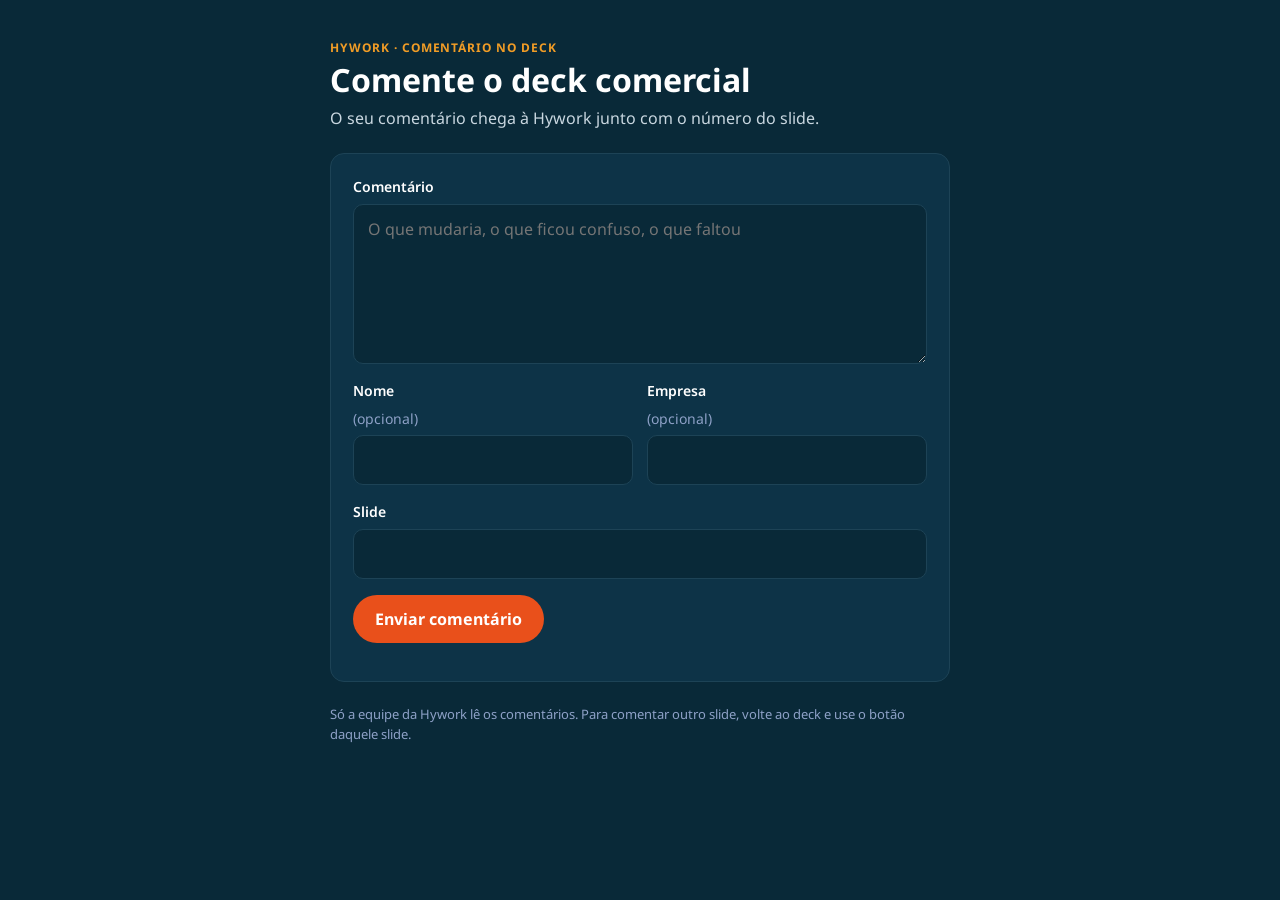
<file: index.html>
<!doctype html>
<html lang="pt-BR">
<head>
<meta charset="utf-8">
<meta name="viewport" content="width=device-width,initial-scale=1">
<title>Comentar o deck · Hywork</title>
<meta name="robots" content="noindex">
<link rel="preconnect" href="https://fonts.googleapis.com">
<link rel="preconnect" href="https://fonts.gstatic.com" crossorigin>
<link rel="stylesheet" href="https://fonts.googleapis.com/css2?family=Noto+Sans:wght@400;600;700&display=swap">
<style>
/* Tema da "noite" Hywork, o mesmo do visualizador dos decks. */
:root{--navy:#092938;--navy-2:#0d3347;--hair:#1d4356;--branco:#ffffff;--lavanda:#8ea1c7;--nevoa:#c9d7e0;--ambar:#f09c26;--laranja:#e9501b;
  --t-body:"Noto Sans",Arial,sans-serif;color-scheme:dark}
*{box-sizing:border-box}
body{margin:0;background:var(--navy);color:var(--branco);font:16px/1.55 var(--t-body);padding-inline:16px;padding-block:40px 64px}
main{max-width:620px;margin-inline:auto;display:grid;gap:22px}
.rot{font:700 12px/1.3 var(--t-body);letter-spacing:.08em;text-transform:uppercase;color:var(--ambar);margin:0}
h1{margin:6px 0 0;font-size:clamp(24px,5vw,32px);line-height:1.15;text-wrap:balance}
.sub{margin:8px 0 0;color:var(--nevoa)}
form{display:grid;gap:16px;background:var(--navy-2);border:1px solid var(--hair);border-radius:14px;padding:22px}
label{display:grid;gap:6px;font-weight:600;font-size:14px}
label span{color:var(--lavanda);font-weight:400}
textarea,input{width:100%;font:16px/1.5 var(--t-body);color:var(--branco);background:var(--navy);border:1px solid var(--hair);border-radius:10px;padding:12px 14px}
textarea{min-height:160px;resize:vertical}
textarea:focus-visible,input:focus-visible,button:focus-visible{outline:2px solid var(--ambar);outline-offset:2px}
.linha{display:grid;grid-template-columns:1fr 1fr;gap:14px}
@media (max-width:520px){.linha{grid-template-columns:1fr}}
button{appearance:none;border:0;border-radius:999px;background:var(--laranja);color:var(--branco);font:700 16px/1 var(--t-body);padding:15px 22px;min-height:48px;cursor:pointer;justify-self:start}
button:disabled{opacity:.5;cursor:default}
.estado{margin:0;font-size:15px}
.estado.ok{color:var(--branco)}
.estado.erro{color:var(--ambar)}
.nota{color:var(--lavanda);font-size:13px;margin:0}
</style>
</head>
<body>
<main>
  <header>
    <p class="rot">Hywork · comentário no deck</p>
    <h1 id="titulo">Comente o slide</h1>
    <p class="sub" id="sub">O seu comentário chega à Hywork junto com o número do slide.</p>
  </header>
  <form id="form" novalidate>
    <label for="texto">Comentário
      <textarea id="texto" name="texto" maxlength="4000" required placeholder="O que mudaria, o que ficou confuso, o que faltou"></textarea>
    </label>
    <div class="linha">
      <label for="nome">Nome <span>(opcional)</span><input id="nome" name="nome" maxlength="120" autocomplete="name"></label>
      <label for="empresa">Empresa <span>(opcional)</span><input id="empresa" name="empresa" maxlength="120" autocomplete="organization"></label>
    </div>
    <label for="pagina">Slide
      <input id="pagina" name="pagina" type="number" min="1" max="500" required inputmode="numeric">
    </label>
    <button type="submit" id="enviar">Enviar comentário</button>
    <p class="estado" id="estado" role="status" aria-live="polite"></p>
  </form>
  <p class="nota">Só a equipe da Hywork lê os comentários. Para comentar outro slide, volte ao deck e use o botão daquele slide.</p>
</main>
<script src="config.js"></script>
<script>
const q = new URLSearchParams(location.search);
const DECKS = {comercial: 'deck comercial', people: 'deck do People', hystore: 'deck da HyStore', pitch: 'pitch', pipeline: 'deck da Pipeline'};
const deck = (q.get('deck') || 'comercial').replace(/[^a-z0-9-]/gi, '').slice(0, 40) || 'comercial';
const pag = parseInt(q.get('p'), 10);
const nomeDeck = DECKS[deck] || 'deck';
document.getElementById('pagina').value = Number.isFinite(pag) && pag > 0 ? pag : '';
const titulo = document.getElementById('titulo');
const atualizarTitulo = () => {
  const n = document.getElementById('pagina').value;
  titulo.textContent = n ? 'Comente o slide ' + n + ' do ' + nomeDeck : 'Comente o ' + nomeDeck;
};
atualizarTitulo();
document.getElementById('pagina').addEventListener('input', atualizarTitulo);
try { const n = localStorage.getItem('hw-nome'); if (n) document.getElementById('nome').value = n; const e = localStorage.getItem('hw-empresa'); if (e) document.getElementById('empresa').value = e; } catch (e) {}

const form = document.getElementById('form');
const estado = document.getElementById('estado');
const botao = document.getElementById('enviar');
form.addEventListener('submit', async (ev) => {
  ev.preventDefault();
  const texto = document.getElementById('texto').value.trim();
  const pagina = parseInt(document.getElementById('pagina').value, 10);
  const nome = document.getElementById('nome').value.trim();
  const empresa = document.getElementById('empresa').value.trim();
  estado.className = 'estado erro';
  if (!texto) { estado.textContent = 'Escreva o comentário antes de enviar.'; return; }
  if (!Number.isFinite(pagina) || pagina < 1) { estado.textContent = 'Informe o número do slide.'; return; }
  botao.disabled = true; estado.className = 'estado'; estado.textContent = 'Enviando…';
  try {
    const r = await fetch(window.COMENTARIOS.url + '/rest/v1/rpc/enviar_comentario_deck', {
      method: 'POST',
      headers: {'Content-Type': 'application/json', apikey: window.COMENTARIOS.chave},
      body: JSON.stringify({p_deck: deck, p_pagina: pagina, p_texto: texto, p_nome: nome || null, p_empresa: empresa || null})
    });
    if (!r.ok) throw new Error(String(r.status));
    try { localStorage.setItem('hw-nome', nome); localStorage.setItem('hw-empresa', empresa); } catch (e) {}
    document.getElementById('texto').value = '';
    estado.className = 'estado ok';
    estado.textContent = 'Recebido, obrigado. Pode escrever outro comentário sobre este slide ou voltar ao deck.';
  } catch (e) {
    estado.className = 'estado erro';
    estado.textContent = 'O comentário não foi enviado. Confira a conexão e tente de novo; o texto continua aqui.';
  } finally { botao.disabled = false; }
});
</script>
</body>
</html>
</file>
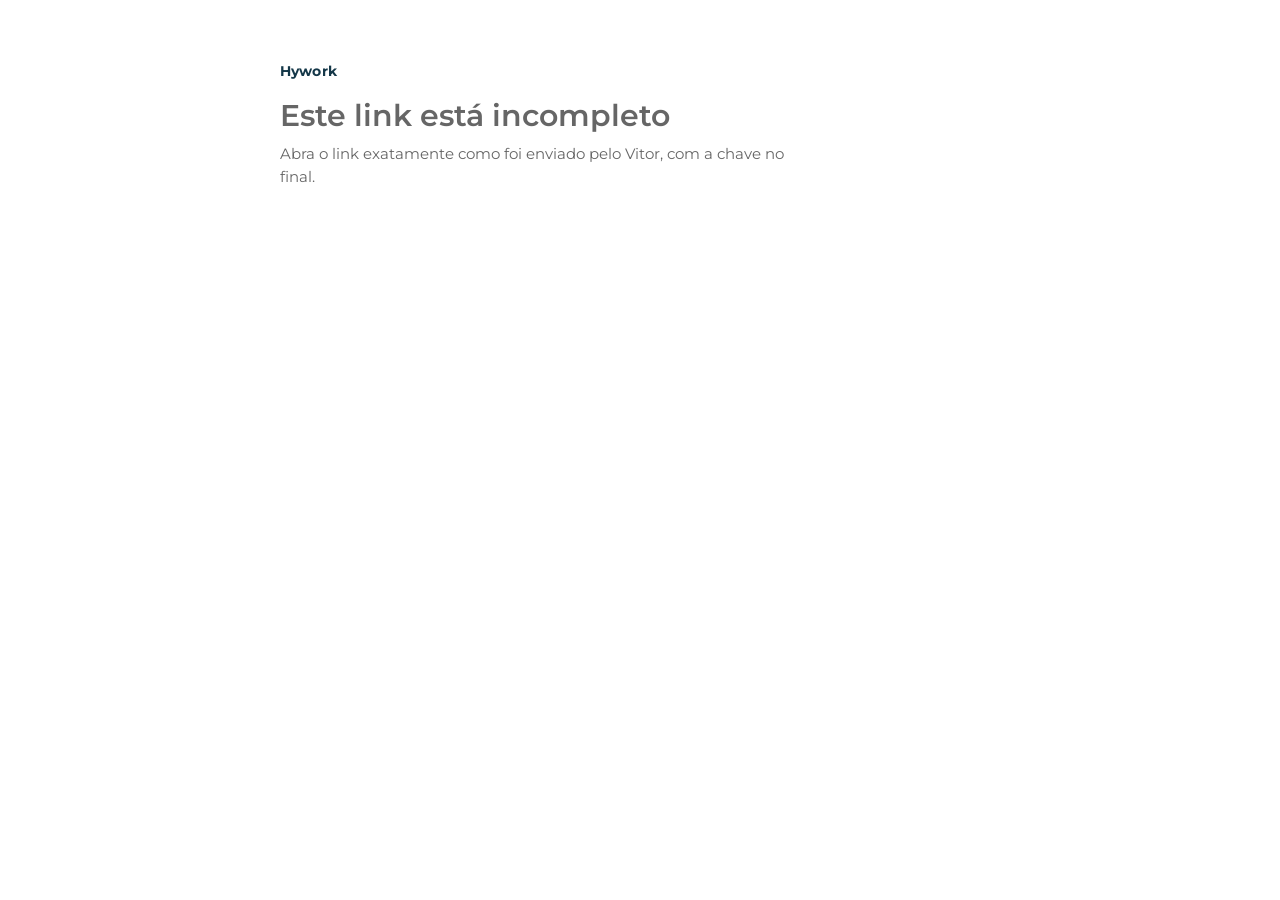
<file: briefing-handover/index.html>
<!doctype html>
<html lang="pt-BR">
<head>
<meta charset="utf-8">
<meta name="viewport" content="width=device-width,initial-scale=1">
<meta name="robots" content="noindex,nofollow">
<meta name="referrer" content="no-referrer">
<link rel="icon" href="data:,">
<title>Avaliação do briefing · Hywork</title>
<link rel="preconnect" href="https://fonts.googleapis.com">
<link rel="preconnect" href="https://fonts.gstatic.com" crossorigin>
<link rel="stylesheet" href="https://fonts.googleapis.com/css2?family=Montserrat:wght@400;600;700&display=swap">
<link rel="stylesheet" href="../comum/pagina.css">
</head>
<body>
<main class="pagina" id="raiz"><p class="carregando">Carregando…</p></main>
<noscript><p class="aviso-pagina">Esta página precisa de JavaScript para abrir.</p></noscript>
<script src="../config.js"></script>
<script src="../comum/pagina.js"></script>
<script src="app.js"></script>
</body>
</html>
</file>
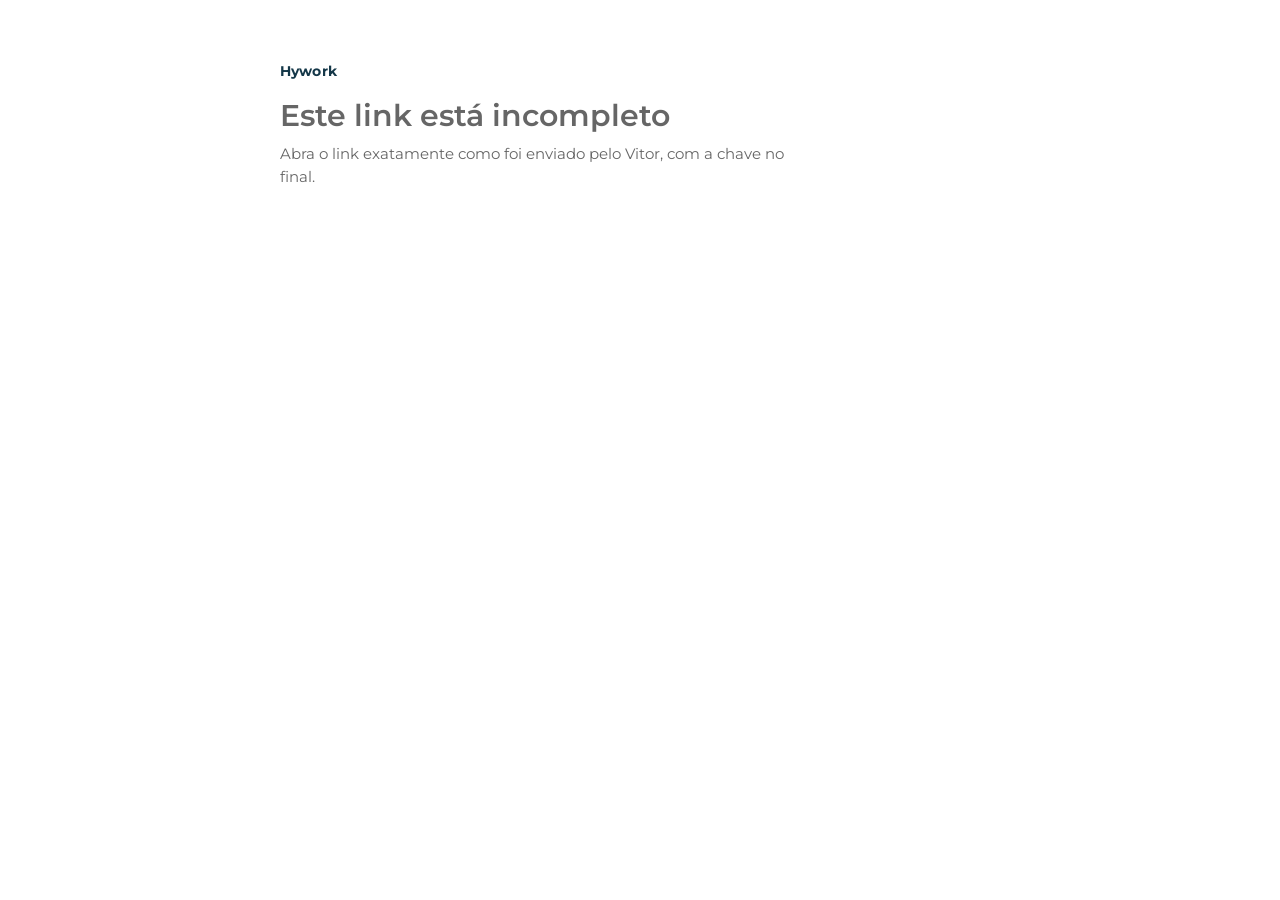
<file: ficha-cliente/index.html>
<!doctype html>
<html lang="pt-BR">
<head>
<meta charset="utf-8">
<meta name="viewport" content="width=device-width,initial-scale=1">
<meta name="robots" content="noindex,nofollow">
<meta name="referrer" content="no-referrer">
<link rel="icon" href="data:,">
<title>Decisões da ficha do cliente · Hywork</title>
<link rel="preconnect" href="https://fonts.googleapis.com">
<link rel="preconnect" href="https://fonts.gstatic.com" crossorigin>
<link rel="stylesheet" href="https://fonts.googleapis.com/css2?family=Montserrat:wght@400;600;700&display=swap">
<link rel="stylesheet" href="../comum/pagina.css">
</head>
<body>
<main class="pagina" id="raiz"><p class="carregando">Carregando…</p></main>
<noscript><p class="aviso-pagina">Esta página precisa de JavaScript para abrir.</p></noscript>
<script src="../config.js"></script>
<script src="../comum/pagina.js"></script>
<script src="app.js"></script>
</body>
</html>
</file>
<file: comum/pagina.css>
/* ==========================================================================
   Páginas públicas com chave da Hywork (avaliação do briefing, decisões da ficha).
   THESIS:       quem abre o link entende em segundos o que avaliar e responde sem se perder;
                 parece uma tela do produto Hywork, não um formulário genérico.
   OWN-WORLD:    tokens do Hywork DS (@hywork/ui 0.7.0, modo claro), os mesmos de
                 prototypes/ian-cs/fonte/ds.css; Montserrat 400/600/700; raio md (8px); navy como ação.
   FIRST VIEWPORT: coluna única de 720px: marca, título, introdução em 2 a 3 linhas, nome de quem
                 responde e o índice das vendas (ou a primeira decisão). 400px: a mesma coluna, 16px de
                 margem, sem rolagem lateral. Evidência: ds.css:1-5 (claro, Montserrat) e o README do
                 protótipo ("só no modo claro, de 1440 a 400 px").
   FINISH:       captura em 1440 e 400 posterior à última edição, console limpo, zero overflow,
                 alvos de toque >= 44px, foco visível.
   Evitados:     fundo creme/off-white, destaque em itálico no título, rótulos numerados decorativos,
                 rótulos em monospace, botão pílula, cartão com borda em tudo.
   ========================================================================== */

:root {
  color-scheme: light;

  /* Tokens do pacote (valores iguais aos de ds.css; fonte: hywork-ui/tokens/platform.css) */
  --hw-color-background: 217 0% 100%;       /* :26 */
  --hw-color-foreground: 217 0% 10%;        /* :27 */
  --hw-color-primary: 200 57% 18%;          /* :42 */
  --hw-color-primary-50: 200 57% 95%;       /* :32 */
  --hw-color-primary-100: 200 57% 85%;      /* :33 */
  --hw-color-muted: 179 10% 95%;            /* :74 */
  --hw-color-muted-foreground: 217 0% 40%;  /* :75 */
  --hw-color-accent: 179 10% 90%;           /* :76 */
  --hw-color-border: 217 20% 82%;           /* :80 */
  --hw-color-input: 217 20% 50%;            /* :81 */
  --hw-color-ring: 217 87.2% 21.4%;         /* :82 */
  --hw-status-success: 4 120 87;            /* :92 */
  --hw-status-warning: 133 77 14;           /* :93 */
  --hw-status-danger: 185 28 28;            /* :94 */
  --hw-radius-md: 0.5rem;                   /* :138 */

  --c-bg: hsl(var(--hw-color-background));
  --c-fg: hsl(var(--hw-color-foreground));
  --c-muted-fg: hsl(var(--hw-color-muted-foreground));
  --c-muted: hsl(var(--hw-color-muted));
  --c-accent: hsl(var(--hw-color-accent));
  --c-primary: hsl(var(--hw-color-primary));
  --c-primary-soft: hsl(var(--hw-color-primary-50));
  --c-primary-line: hsl(var(--hw-color-primary-100));
  --c-border: hsl(var(--hw-color-border));
  --c-input: hsl(var(--hw-color-input));
  --c-ring: hsl(var(--hw-color-ring));
  --c-ok: rgb(var(--hw-status-success));
  --c-aviso: rgb(var(--hw-status-warning));
  --c-erro: rgb(var(--hw-status-danger));
  --c-on-fill: hsl(var(--hw-color-background));
  --raio: var(--hw-radius-md);
  --fonte: "Montserrat", Arial, sans-serif;
}

*, *::before, *::after { box-sizing: border-box; }
html { -webkit-text-size-adjust: 100%; }
body {
  margin: 0;
  padding-inline: 16px;
  background: var(--c-bg);
  color: var(--c-fg);
  font: 400 15px/1.55 var(--fonte);
  -webkit-font-smoothing: antialiased;
}
button, input, textarea { font: inherit; color: inherit; }
h1, h2, h3, p, ul, ol, fieldset { margin: 0; padding: 0; }
ul, ol { list-style: none; }
a { color: var(--c-primary); }
[hidden] { display: none !important; }
.sr-only { position: absolute; width: 1px; height: 1px; margin: -1px; padding: 0; overflow: hidden; clip: rect(0, 0, 0, 0); white-space: nowrap; border: 0; }
.icone { width: 16px; height: 16px; flex: none; fill: none; stroke: currentColor; stroke-width: 2; stroke-linecap: round; stroke-linejoin: round; }

/* ---------- Coluna ---------- */
.pagina { max-width: 720px; margin-inline: auto; padding-block: 40px 96px; }
.marca { font: 700 14px/1 var(--fonte); color: var(--c-primary); letter-spacing: 0.01em; }
h1 { margin-top: 20px; font: 600 clamp(24px, 4.2vw, 30px)/1.2 var(--fonte); text-wrap: balance; }
.intro { margin-top: 12px; max-width: 62ch; color: var(--c-muted-fg); }
.carregando, .aviso-pagina { margin-top: 24px; color: var(--c-muted-fg); }
.aviso-pagina .marca + h1 { margin-top: 20px; }
.aviso-pagina p { margin-top: 8px; max-width: 52ch; }

/* ---------- Campos de texto ---------- */
.rotulo { display: block; margin-bottom: 6px; font: 600 13px/1.4 var(--fonte); color: var(--c-fg); }
.rotulo .opc { font-weight: 400; color: var(--c-muted-fg); }
.entrada {
  display: block; width: 100%; min-height: 44px; padding: 10px 12px;
  background: var(--c-bg); color: var(--c-fg);
  border: 1px solid var(--c-input); border-radius: var(--raio);
  font: 400 15px/1.4 var(--fonte);
}
textarea.entrada { min-height: 88px; resize: vertical; }
.entrada::placeholder { color: var(--c-muted-fg); }
.entrada:focus-visible, .btn:focus-visible, .btn-texto:focus-visible, a:focus-visible {
  outline: 2px solid var(--c-ring); outline-offset: 2px;
}
.entrada.num { width: 88px; text-align: right; }
@media (max-width: 640px) { .entrada { font-size: 16px; } }

.quem { margin-top: 32px; max-width: 320px; }

/* ---------- Botões ---------- */
.btn {
  display: inline-flex; align-items: center; justify-content: center; gap: 8px;
  min-height: 44px; padding: 0 20px;
  background: var(--c-primary); color: var(--c-on-fill);
  border: 0; border-radius: var(--raio);
  font: 600 14px/1 var(--fonte); cursor: pointer;
}
.btn:hover { background: color-mix(in srgb, var(--c-primary) 90%, transparent); }
.btn:disabled { opacity: 0.6; cursor: default; }
.btn-texto {
  display: inline-flex; align-items: center; gap: 6px;
  min-height: 44px; padding: 0 4px;
  background: none; border: 0; border-radius: var(--raio);
  color: var(--c-primary); font: 600 14px/1 var(--fonte); text-decoration: underline; text-underline-offset: 4px; cursor: pointer;
}
.btn-texto:hover { text-decoration-thickness: 2px; }

/* ---------- Grupo segmentado (radio) ---------- */
.seg { display: inline-flex; min-width: 0; border: 1px solid var(--c-input); border-radius: var(--raio); overflow: hidden; }
.seg legend { position: absolute; width: 1px; height: 1px; margin: -1px; padding: 0; overflow: hidden; clip: rect(0, 0, 0, 0); white-space: nowrap; }
.seg label { position: relative; display: block; flex: 1 1 auto; }
.seg input { position: absolute; inset: 0; width: 100%; height: 100%; margin: 0; opacity: 0; cursor: pointer; }
.seg span {
  display: flex; align-items: center; justify-content: center;
  min-height: 44px; padding: 0 16px;
  background: var(--c-bg); color: var(--c-fg);
  border-left: 1px solid var(--c-input);
  font: 600 14px/1.2 var(--fonte); text-align: center;
}
.seg label:first-of-type span { border-left: 0; }
.seg input:checked + span { background: var(--sel, var(--c-primary)); color: var(--c-on-fill); }
.seg input:focus-visible + span { outline: 2px solid var(--c-ring); outline-offset: -5px; box-shadow: inset 0 0 0 5px var(--c-bg); }
.seg input:checked:focus-visible + span { box-shadow: inset 0 0 0 5px var(--sel, var(--c-primary)); outline-color: var(--c-on-fill); }
@media (hover: hover) { .seg input:not(:checked):hover + span { background: var(--c-accent); } }
.sel-ok { --sel: var(--c-ok); }
.sel-erro { --sel: var(--c-erro); }
.sel-aviso { --sel: var(--c-aviso); }
.seg.larga { display: flex; width: 100%; }
.seg.larga label { flex: 1 1 0; }
.seg.larga span { padding: 0 8px; }

/* ---------- Estado e mensagens ---------- */
.estado { display: flex; flex-wrap: wrap; align-items: flex-start; gap: 0 8px; font-size: 14px; line-height: 22px; color: var(--c-muted-fg); }
.estado > span { flex: 1 1 14ch; min-width: 0; padding-block: 11px; }
.estado .icone { width: 18px; height: 18px; margin-top: 13px; }
.estado .btn-texto { flex: 0 0 100%; justify-content: flex-start; padding: 0; margin-top: -8px; }
.estado.ok { color: var(--c-ok); }
.estado.erro { color: var(--c-erro); }
.estado.ok span, .estado.erro span { color: inherit; }
.rodape { display: flex; flex-wrap: wrap; align-items: center; gap: 12px 20px; margin-top: 28px; }
.aviso-campo { margin-top: 6px; font-size: 13px; color: var(--c-erro); }

/* ---------- Índice das vendas ---------- */
.indice-bloco { margin-top: 36px; }
.indice-bloco h2 { font: 600 13px/1.4 var(--fonte); color: var(--c-muted-fg); margin-bottom: 8px; }
.indice { border-top: 1px solid var(--c-border); }
.indice a {
  display: flex; align-items: center; justify-content: space-between; gap: 12px;
  min-height: 48px; padding: 6px 0;
  border-bottom: 1px solid var(--c-border);
  color: var(--c-fg); text-decoration: none; font-weight: 600;
}
.indice a:hover .nome-venda { text-decoration: underline; text-underline-offset: 4px; }
.indice .estado-venda { display: inline-flex; align-items: center; gap: 6px; font-size: 13px; font-weight: 400; color: var(--c-muted-fg); white-space: nowrap; }
.indice .estado-venda.ok { color: var(--c-ok); font-weight: 600; }

/* ---------- Venda ---------- */
.venda { margin-top: 64px; padding-top: 32px; border-top: 2px solid var(--c-primary); scroll-margin-top: 16px; }
.venda h2 { font: 600 22px/1.25 var(--fonte); }
.meta { margin-top: 4px; font-size: 13px; color: var(--c-muted-fg); }
.venda-topo { display: flex; flex-wrap: wrap; align-items: flex-start; justify-content: space-between; gap: 0 16px; }
.venda-topo a.btn-texto { margin-top: -6px; }
.resumo { margin-top: 20px; padding: 16px; background: var(--c-primary-soft); border-radius: var(--raio); }
.resumo p { margin-top: 0; overflow-wrap: anywhere; }
.resumo .rotulo { color: var(--c-primary); }

.campo { padding: 20px 0; border-top: 1px solid var(--c-border); }
.campos { margin-top: 20px; }
.campo-topo { display: flex; flex-wrap: wrap; align-items: baseline; justify-content: space-between; gap: 2px 16px; }
.campo h3 { font: 600 15px/1.4 var(--fonte); }
.fonte { font-size: 13px; color: var(--c-muted-fg); overflow-wrap: anywhere; }
.valor { margin: 8px 0 14px; overflow-wrap: anywhere; white-space: pre-line; }
.falta { display: inline-block; margin: 8px 0 14px; padding: 2px 8px; background: var(--c-muted); border-radius: 4px; color: var(--c-muted-fg); font-weight: 600; font-size: 13px; }
.controles { display: flex; flex-wrap: wrap; align-items: center; gap: 8px 12px; }
.comentario { margin-top: 12px; }
.comentario .entrada { min-height: 44px; }

.nota-bloco { margin-top: 8px; padding-top: 24px; border-top: 1px solid var(--c-border); }
.nota-bloco h3 { font: 600 15px/1.4 var(--fonte); margin-bottom: 12px; }
.nota-grupo { max-width: 420px; }
.nota-pontas { display: flex; justify-content: space-between; gap: 12px; margin-top: 6px; font-size: 13px; color: var(--c-muted-fg); }
.nota-geral { margin-top: 20px; }

/* ---------- Decisões ---------- */
.decisao { margin-top: 48px; padding-top: 28px; border-top: 2px solid var(--c-primary); scroll-margin-top: 16px; }
.decisao h2 { font: 600 20px/1.3 var(--fonte); }
.decisao h2 .id { margin-right: 8px; color: var(--c-muted-fg); font-weight: 600; }
.decisao .de-quem { margin-top: 4px; font-size: 13px; color: var(--c-muted-fg); }
.enunciado { margin-top: 12px; font-size: 16px; font-weight: 600; max-width: 60ch; }
.reco { margin-top: 16px; padding: 14px 16px; background: var(--c-primary-soft); border-radius: var(--raio); }
.reco .rotulo { color: var(--c-primary); margin-bottom: 2px; }
.reco p { overflow-wrap: anywhere; }
.resp { margin-top: 28px; }
.resp > .rotulo { margin-bottom: 8px; }
.resp-extra { margin-top: 12px; }
.resp .btn-texto { margin-top: 4px; }
@media (max-width: 560px) {
  .seg.resp-seg { display: flex; flex-direction: column; width: 100%; }
  .seg.resp-seg span { justify-content: flex-start; border-left: 0; border-top: 1px solid var(--c-input); padding: 0 14px; }
  .seg.resp-seg label:first-of-type span { border-top: 0; }
}

.saude { margin-top: 24px; }
.fator { display: grid; grid-template-columns: minmax(0, 1fr) auto; gap: 2px 16px; padding: 14px 0; border-top: 1px solid var(--c-border); }
.fator:last-of-type { border-bottom: 1px solid var(--c-border); }
.fator-nome { grid-column: 1; }
.fator-nome label { font: 600 15px/1.4 var(--fonte); }
.fator-peso { grid-column: 2; grid-row: 1 / span 2; display: flex; align-items: center; gap: 8px; }
.fator-peso .un { font-size: 13px; color: var(--c-muted-fg); }
.fator-como { grid-column: 1; font-size: 13px; color: var(--c-muted-fg); overflow-wrap: anywhere; }
.soma { display: flex; align-items: center; gap: 8px; margin-top: 12px; font: 600 14px/1.4 var(--fonte); }
.soma.ok { color: var(--c-ok); }
.soma.erro { color: var(--c-erro); }
.regras { margin-top: 16px; display: grid; gap: 6px; font-size: 13px; color: var(--c-muted-fg); }
.cortes { display: flex; flex-wrap: wrap; align-items: flex-end; gap: 12px 20px; margin-top: 24px; }
.cortes .entrada { width: 100%; max-width: 160px; }
.cortes .risco { align-self: center; padding-top: 22px; font-size: 14px; color: var(--c-muted-fg); }
.ancoras { display: grid; gap: 14px; margin-top: 24px; }

@media (max-width: 640px) {
  .controles .seg { display: flex; width: 100%; }
  .controles .seg label { flex: 1 1 0; }
  .controles .seg span { padding: 0 8px; }
  .fator-nome { grid-row: 1; }
  .fator-peso { grid-row: 1; }
  .fator-como { grid-column: 1 / -1; grid-row: 2; margin-top: 4px; }
  .pagina { padding-block: 24px 72px; }
  .venda { margin-top: 48px; }
  .decisao { margin-top: 40px; }
}
@media (prefers-reduced-motion: reduce) { * { transition: none !important; animation: none !important; } }
</file>
